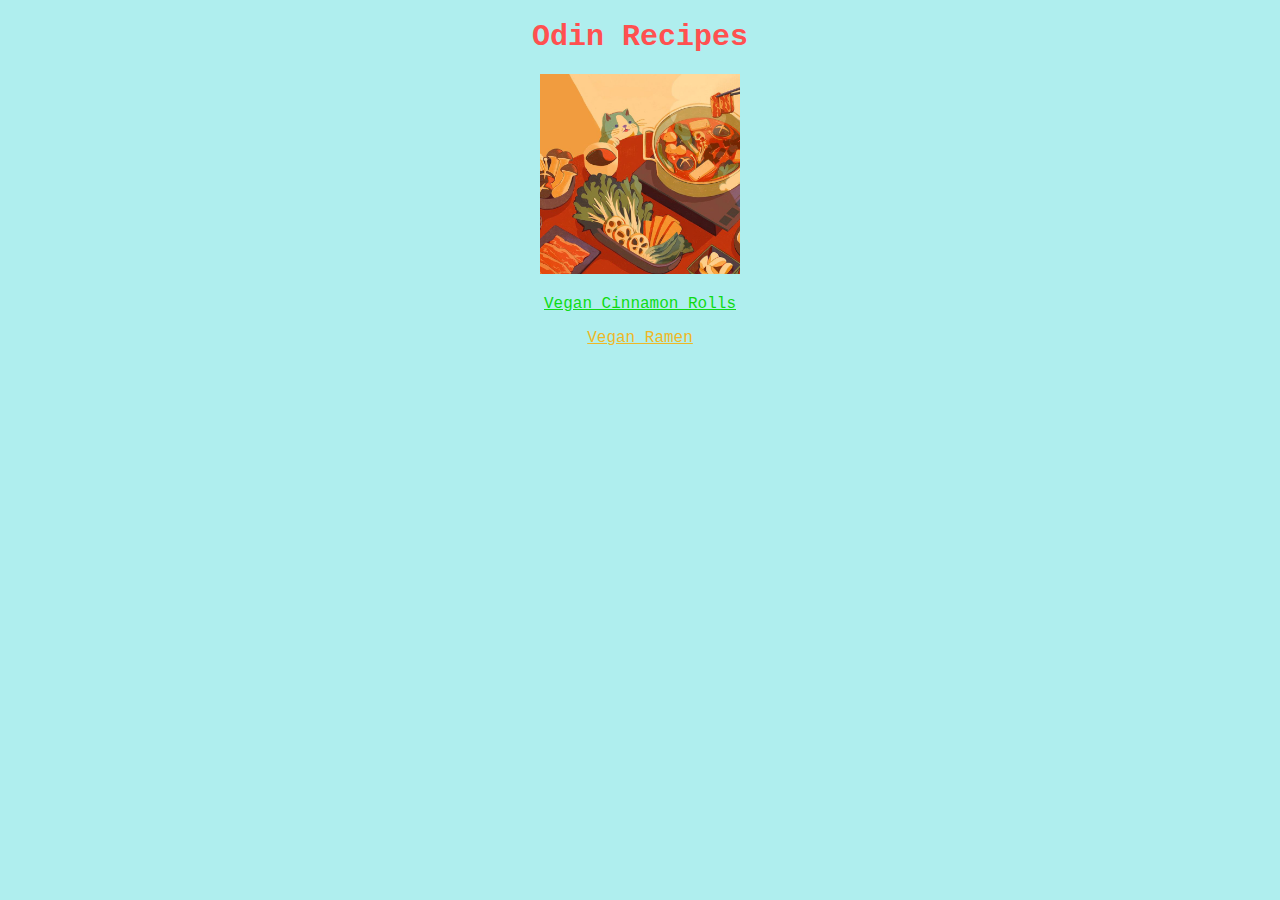
<file: index.html>
<!DOCTYPE html>
<html lang="en">
    <meta charset="utf-8">
    <head>
        <link rel="stylesheet" href="style.css">
        <title>Odin Recipes</title>
    </head>
    <body>
        <h1>Odin Recipes</h1>
        <img src="images/foodhomepage.jpg" alt="food illustration">
          <p>
            <a class="ramen" href="recipes/vegan-cinnamon-rolls.html">Vegan Cinnamon Rolls</a>
            </p>
            <p>
            <a class="cinnamon-rolls" href="recipes/vegan-ramen.html">Vegan Ramen</a>
        </p>
    </body>
</html>
</file>
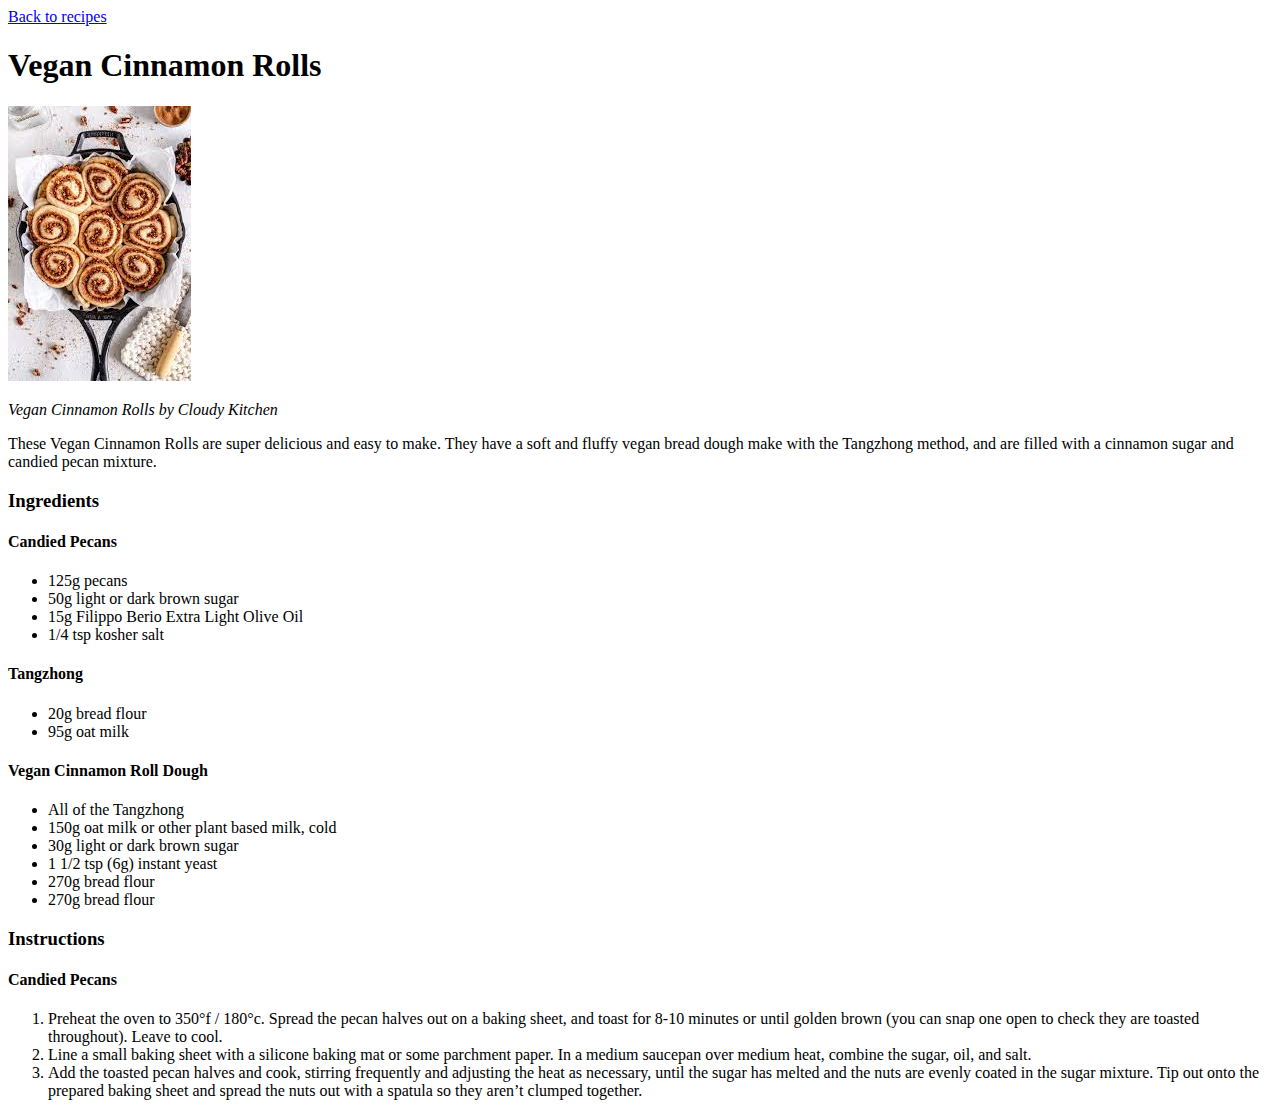
<file: recipes/vegan-cinnamon-rolls.html>
<!DOCTYPE html>
<html lang="en">
    <meta charset="utf-8">
    <head>
        <title>Vegan Cinnamon Rolls</title>
    </head>
    <body>
        <a href="../index.html">Back to recipes</a>
        <h1>Vegan Cinnamon Rolls</h1>
        <img src="../images/vegancinnamonrolls.jpeg" 
        alt="vegan cinnamon rolls in pan">
        <p><em>Vegan Cinnamon Rolls by Cloudy Kitchen</em></p>
        <p>These Vegan Cinnamon Rolls are super delicious and 
            easy to make. They have a soft and fluffy vegan 
            bread dough make with the Tangzhong method, and 
            are filled with a cinnamon sugar and candied pecan 
            mixture.</p>
    <p><h3>Ingredients</h3></p>
    <p><h4>Candied Pecans</h4></p>
    <ul>
        <li>125g pecans</li>
        <li>50g light or dark brown sugar</li>
        <li>15g Filippo Berio Extra Light Olive Oil</li>
        <li>1/4 tsp kosher salt</li>
    </ul>
    <p><h4>Tangzhong</h4></p>
    <ul>
        <li>20g bread flour</li>
        <li>95g oat milk</li>
    </ul>
    <p><h4>Vegan Cinnamon Roll Dough</h4></p>
    <ul>
        <li>All of the Tangzhong</li>
        <li>150g oat milk or other plant based milk, cold</li>
        <li>30g light or dark brown sugar</li>
        <li>1 1/2 tsp (6g) instant yeast</li>
        <li>270g bread flour</li>
        <li>270g bread flour</li>
    </ul>
    <p><h3>Instructions</h3></p>
    <p><h4>Candied Pecans</h4></p>
    <ol>
        <li>Preheat the oven to 350°f / 180°c. Spread the pecan
             halves out on a baking sheet, and toast for 8-10 
             minutes or until golden brown (you can snap one 
             open to check they are toasted throughout). Leave 
             to cool.</li>
        <li>Line a small baking sheet with a silicone baking
            mat or some parchment paper. In a medium saucepan
            over medium heat, combine the sugar, oil, and 
            salt.</li>
        <li>Add the toasted pecan halves and cook, stirring 
            frequently and adjusting the heat as necessary, 
            until the sugar has melted and the nuts are evenly 
            coated in the sugar mixture. Tip out onto the prepared 
            baking sheet and spread the nuts out with a spatula 
            so they aren’t clumped together.
        </li>
    </ol>
    </body>
</html>
</file>
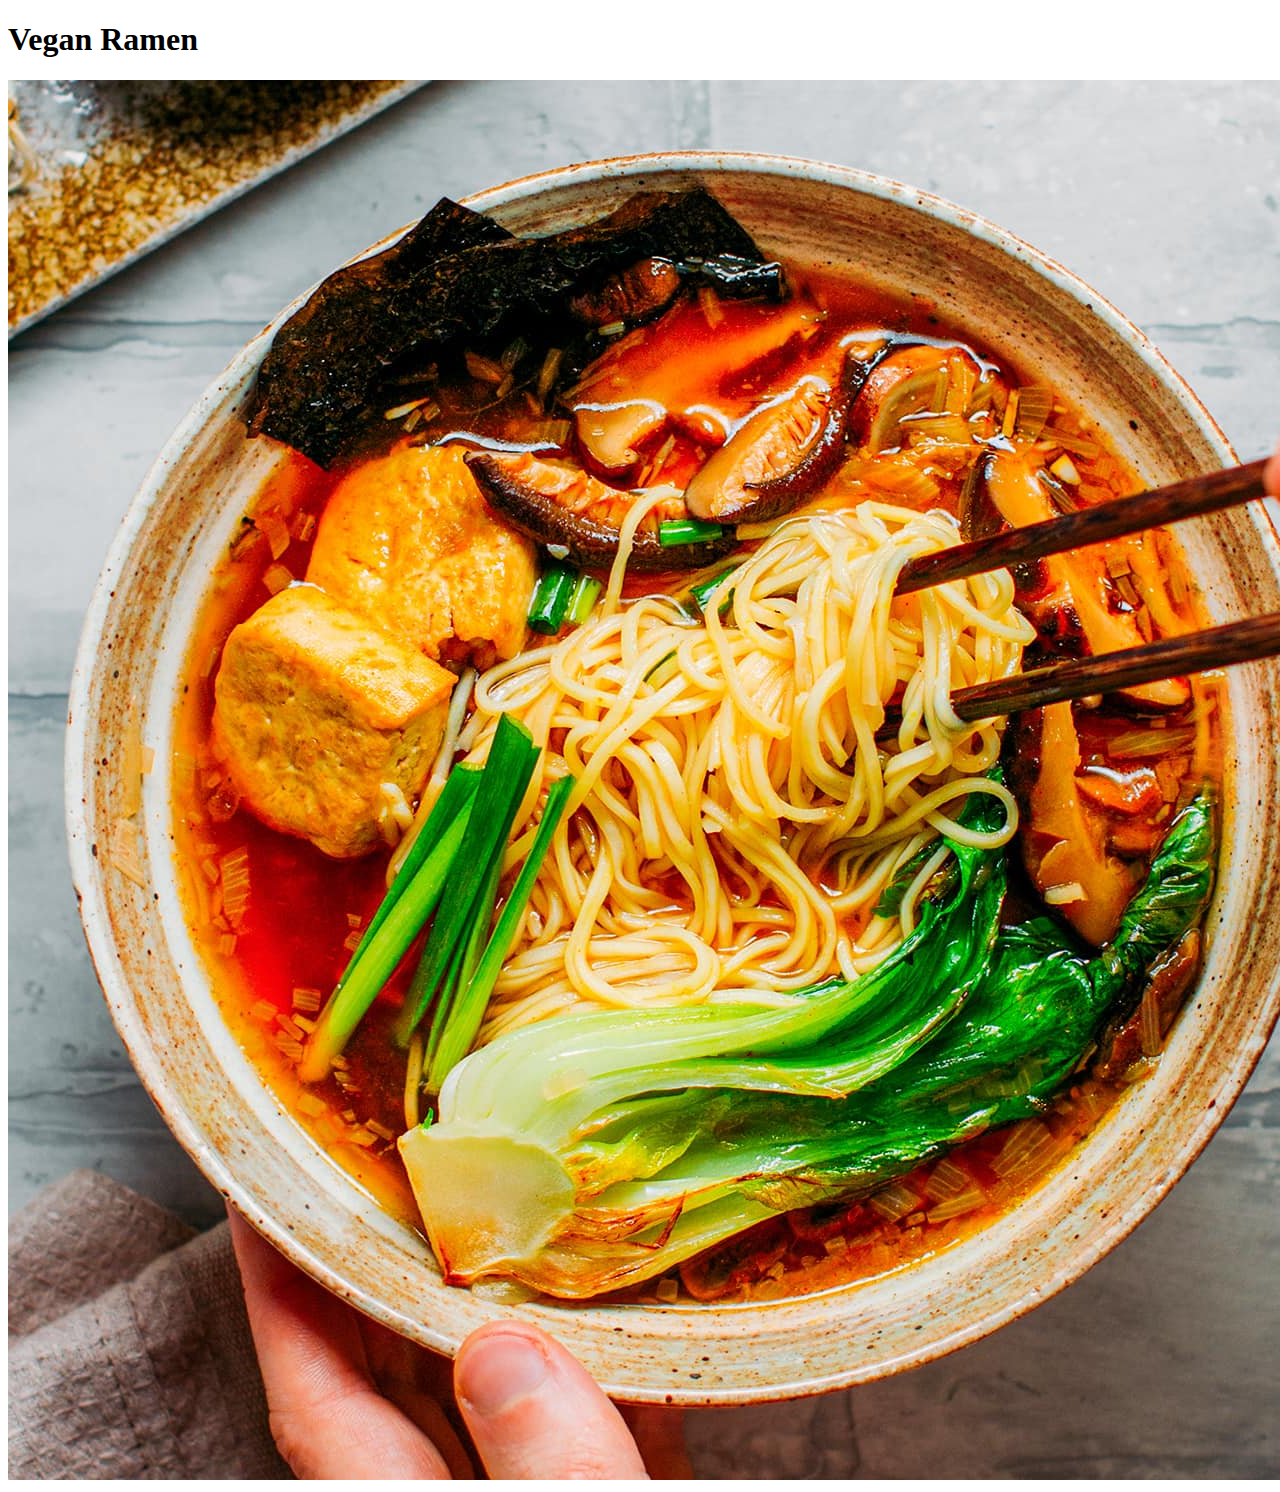
<file: recipes/vegan-ramen.html>
<!DOCTYPE html>
<html lang="en">
    <meta charset="utf-8">
    <head>
        <title>Vegan Ramen</title>
    </head>
    <body>
        <h1>Vegan Ramen</h1>
        <img src="../images/veganramen.jpg"
    </body>
</html>
</file>
<file: style.css>
img {
    height: 200px;
    width: auto;
}
h1 {
    font-size: 30px;
    color: #FF5050;
}
body {
    font-family: 'Courier New', Courier, monospace;
}
.cinnamon-rolls {
    color: #EEB826;
}
.ramen {
    color: #0FDB15;
}
html {
    background-color: paleturquoise;
    text-align-last: center;
}
</file>
